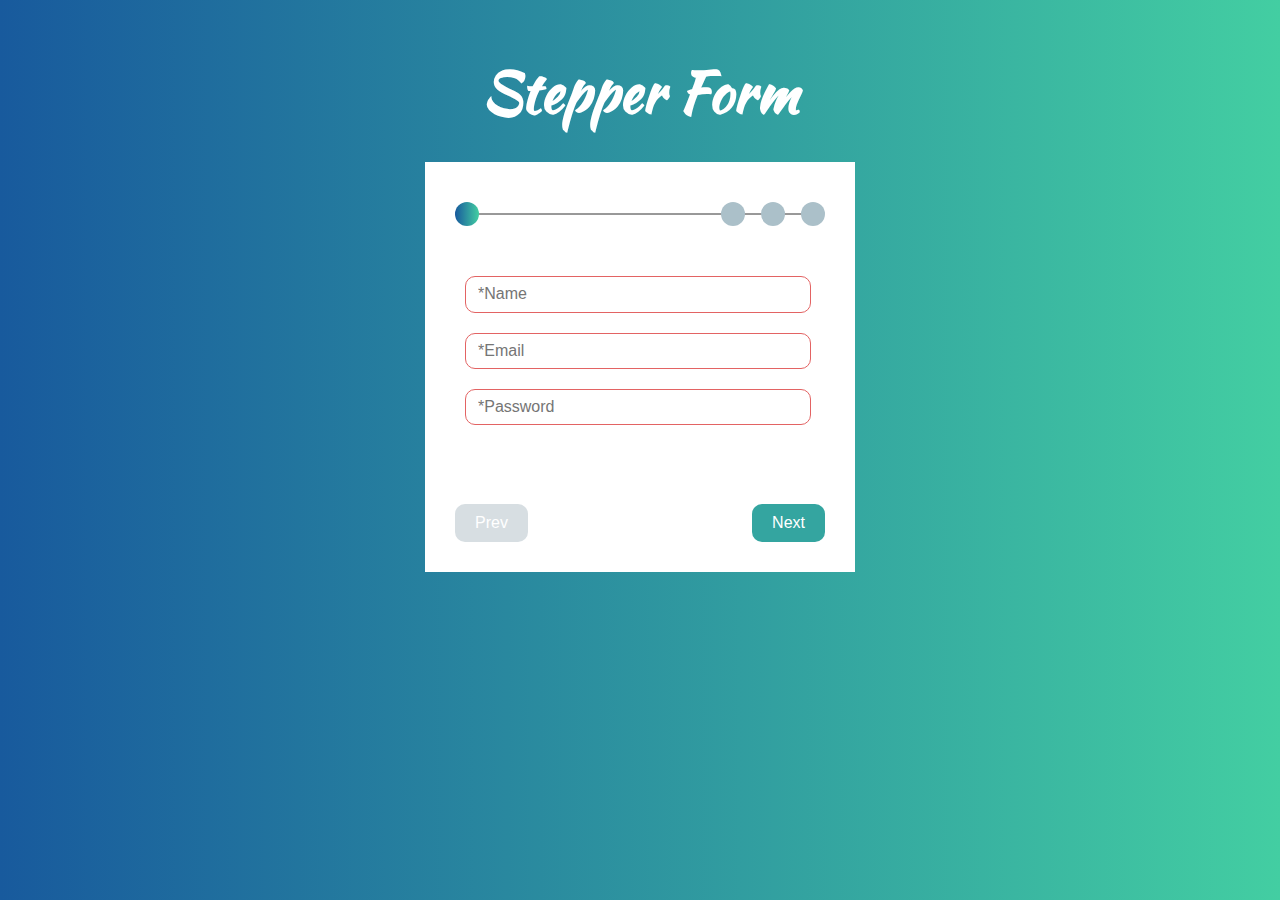
<file: index.html>
<!DOCTYPE html>
<html lang="en">
<head>
    <meta charset="UTF-8">
    <meta name="viewport" content="width=device-width, initial-scale=1.0">
    <meta http-equiv="X-UA-Compatible" content="ie=edge">
    <title>Stepper Form - Eti</title>

    <!-- FONT -->
    <!-- <link href="https://fonts.googleapis.com/css?family=Loved+by+the+King&display=swap" rel="stylesheet"> -->
    <link href="https://fonts.googleapis.com/css?family=Kaushan+Script&display=swap" rel="stylesheet">

    <link rel="stylesheet" href="./slyles/normalize.css">
    <link rel="stylesheet" href="./slyles/style.css">
</head>
<body>
    <div id="master-container">
        <h1>Stepper Form</h1>
        <div id="form-container">
            <div id="progress">
                <svg width="100%" height="40px"><line x1="10" y1="12" x2="100%" y2="12" stroke="#333"/></svg>
                <span id="circle-1" class="active-circle circle"></span>
                <span id="circle-2" class="circle"></span>
                <span id="circle-3" class="circle"></span>
                <span id="circle-4" class="circle"></span>
            </div>

            <form>
                <div id="first-form-screen" class="form-screen active-form-screen">
                    <input required class="border text-field" type="text" placeholder="*Name">
                    <input required class="border text-field" type="email" placeholder="*Email">
                    <input required class="border text-field" type="password" minlength="6" placeholder="*Password">
                </div>
                <div id="second-form-screen" class="form-screen">
                    <input class="border text-field" type="text" placeholder="Country">
                    <input class="border text-field" type="text" placeholder="Town">
                    <input class="border text-field" type="number" placeholder="Postal code">
                </div>
                <div id="third-form-screen" class="form-screen">
                    <input class="border text-field" type="text" placeholder="Favorite book">
                    <input class="border text-field" type="text" placeholder="Favorite movie">
                    <input class="border text-field" type="text" placeholder="Favorite music">
                </div>
                <div id="forth-form-screen" class="form-screen">
                    <input class="border text-field" type="text" placeholder="Favorite sport">
                    <input class="border text-field" type="text" placeholder="Favorite color">
                    <fieldset>
                        <legend>Where do you prefer?</legend>
                        <input type="radio" id="sea" name="place" value="sea">
                        <label for="sea">Sea</label><br>
                        <input type="radio" id="mountain" name="place" value="mountain">
                        <label for="mountain">Mountain</label>
                    </fieldset>
                </div>

                <button id="btn-submit" class="btn border" disabled>Submit</button>
            </form>

            <button id="btn-prev" class="btn border" disabled>Prev</button>
            <button id="btn-next" class="btn border">Next</button>
        </div>
    </div>
    <script defer src="./src/script.js"></script>
</body>
</html>
</file>
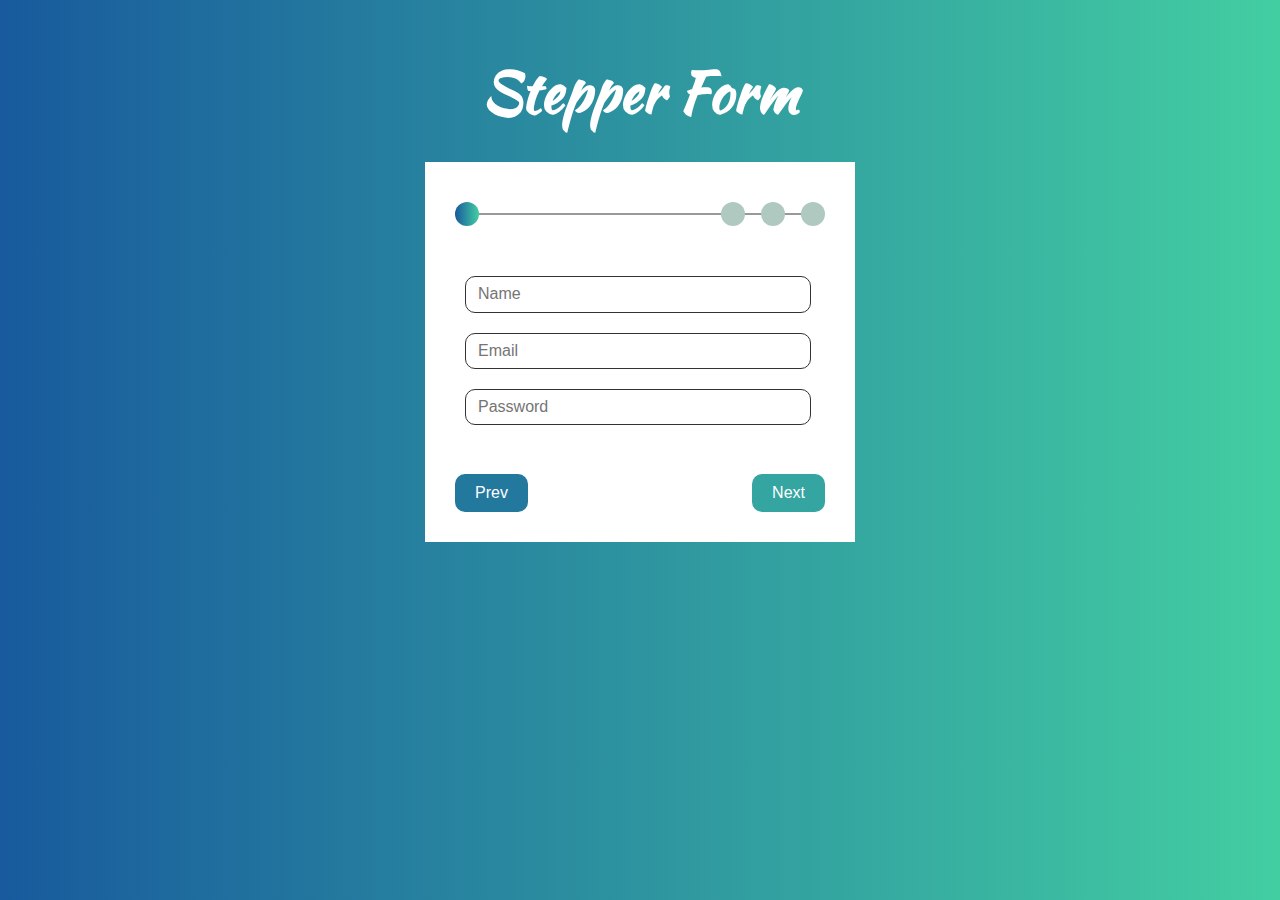
<file: src/index.html>
<!DOCTYPE html>
<html lang="en">
<head>
    <meta charset="UTF-8">
    <meta name="viewport" content="width=device-width, initial-scale=1.0">
    <meta http-equiv="X-UA-Compatible" content="ie=edge">
    <title>Stepper Form - Eti</title>

    <!-- FONT -->
    <!-- <link href="https://fonts.googleapis.com/css?family=Loved+by+the+King&display=swap" rel="stylesheet"> -->
    <link href="https://fonts.googleapis.com/css?family=Kaushan+Script&display=swap" rel="stylesheet">

    <link rel="stylesheet" href="./slyles/normalize.css">
    <link rel="stylesheet" href="./slyles/style.css">
</head>
<body>
    <div id="master-container">
        <h1>Stepper Form</h1>
        <div id="form-container">
            <div id="progress">
                <svg width="100%" height="40px"><line x1="10" y1="12" x2="100%" y2="12" stroke="#333"/></svg>
                <span id="circle-1" class="active-circle circle"></span>
                <span id="circle-2" class="circle"></span>
                <span id="circle-3" class="circle"></span>
                <span id="circle-4" class="circle"></span>
            </div>
            <input class="border text-field" type="text" placeholder="Name">
            <input class="border text-field" type="email" placeholder="Email">
            <input class="border text-field" type="password" placeholder="Password">

            <button id="btn-prev" class="btn border">Prev</button>
            <button id="btn-next" class="btn border">Next</button>
        </div>
    </div>
    <script defer src="./script.js"></script>
</body>
</html>
</file>
<file: slyles/style.css>
body {
	background: #43cea2;
	font-family: Verdana, Geneva, Tahoma, sans-serif;
}
h1 {
	font-family: 'Kaushan Script', serif;
	text-align: center;
	color: white;
	margin-top: 60px;
	font-size: 3.5em;
}
#master-container {
	background: #43cea2; /* fallback for old browsers */
	background: -webkit-linear-gradient(to right, #185a9d, #43cea2); /* Chrome 10-25, Safari 5.1-6 */
	background: linear-gradient(
		to right,
		#185a9d,
		#43cea2
	); /* W3C, IE 10+/ Edge, Firefox 16+, Chrome 26+, Opera 12+, Safari 7+ */
	width: 100vw;
	height: 100vh;
	position: fixed;
}
#form-container {
	position: relative;
	margin: 30px auto;
	padding: 40px;
	height: 330px;
	width: 350px;
	background-color: white;
	display: block;
}
.form-screen {
	display: none;
}
.active-form-screen {
	display: block;
}
#progress {
	margin-bottom: 20px;
}
.border {
	border-radius: 10px;
	border: none;
	outline: none;
}
.text-field {
	border: 1px solid #333;
	width: 320px;
	margin: 10px auto;
	padding: 8px 12px;
}
.text-field:invalid {
	border: 1px solid #e36363;
}
fieldset {
	margin-top: 10px;
}
.message {
	font-size: 0.7em;
	color: #7d9ba8;
}
.btn {
	position: absolute;
	bottom: 30px;
	padding: 10px 20px;
	cursor: pointer;
}
.btn:disabled,
.btn[disabled],
#btn-next:disabled,
#btn-next[disabled],
#btn-prev:disabled,
#btn-prev[disabled] {
	background-color: #d7dee2;
	cursor: not-allowed;
}
#btn-next,
#btn-submit {
	right: 30px;
	background-color: #34a5a0;
	color: white;
}
#btn-prev {
	left: 30px;
	background-color: #23789e;
	color: white;
}
#btn-submit {
	visibility: hidden;
}
.circle {
	height: 24px;
	width: 24px;
	background-color: #abc0c9;
	border-radius: 50%;
	display: inline-block;
	position: absolute;
	top: 40px;
}
.active-circle {
	background: #185a9d;
	/* fallback for old browsers */
	background: -webkit-linear-gradient(to right, #185a9d, #43cea2); /* Chrome 10-25, Safari 5.1-6 */
	background: linear-gradient(
		to right,
		#185a9d,
		#43cea2
	); /* W3C, IE 10+/ Edge, Firefox 16+, Chrome 26+, Opera 12+, Safari 7+ */
}
.active-past {
	background: #597a9c;
}
.circle-go-left {
	transform: translateX(-225px);
	transition: transform .7s ease;
}
.circle-go-right {
	transform: translateX(0px);
	transition: transform .7s ease;
}
#circle-1 {
	left: 30px;
}
#circle-2 {
	right: 110px;
}
#circle-3 {
	right: 70px;
}
#circle-4 {
	right: 30px;
}
</file>
<file: src/slyles/style.css>
body {
	background: #43cea2;
	font-family: Verdana, Geneva, Tahoma, sans-serif;
}
h1 {
	font-family: 'Kaushan Script', serif;
	text-align: center;
	color: white;
	margin-top: 60px;
	font-size: 3.5em;
}
#master-container {
	background: #43cea2; /* fallback for old browsers */
	background: -webkit-linear-gradient(to right, #185a9d, #43cea2); /* Chrome 10-25, Safari 5.1-6 */
	background: linear-gradient(
		to right,
		#185a9d,
		#43cea2
	); /* W3C, IE 10+/ Edge, Firefox 16+, Chrome 26+, Opera 12+, Safari 7+ */
	width: 100vw;
	height: 100vh;
	position: fixed;
}
#form-container {
	position: relative;
	margin: 30px auto;
	padding: 40px;
	height: 300px;
	width: 350px;
	background-color: white;
	display: block;
}
#progress {
	margin-bottom: 20px;
}
.border {
	border-radius: 10px;
	border: none;
	outline: none;
}
.text-field {
	border: 1px solid #333;
	width: 320px;
	margin: 10px auto;
	padding: 8px 12px;
}
.btn {
	position: absolute;
	bottom: 30px;
	padding: 10px 20px;
	cursor: pointer;
}
#btn-next {
	right: 30px;
	background-color: #34a5a0;
	color: white;
}
#btn-prev {
	left: 30px;
	background-color: #23789e;
	color: white;
}
.circle {
	height: 24px;
	width: 24px;
	background-color: #afc9c1;
	border-radius: 50%;
	display: inline-block;
	position: absolute;
}
.active-circle {
	background: #185a9d;
	/* fallback for old browsers */
	background: -webkit-linear-gradient(to right, #185a9d, #43cea2); /* Chrome 10-25, Safari 5.1-6 */
	background: linear-gradient(
		to right,
		#185a9d,
		#43cea2
	); /* W3C, IE 10+/ Edge, Firefox 16+, Chrome 26+, Opera 12+, Safari 7+ */
}
#circle-1 {
	left: 30px;
}
#circle-2 {
	right: 110px;
}
#circle-3 {
	right: 70px;
}
#circle-4 {
	right: 30px;
}
</file>
